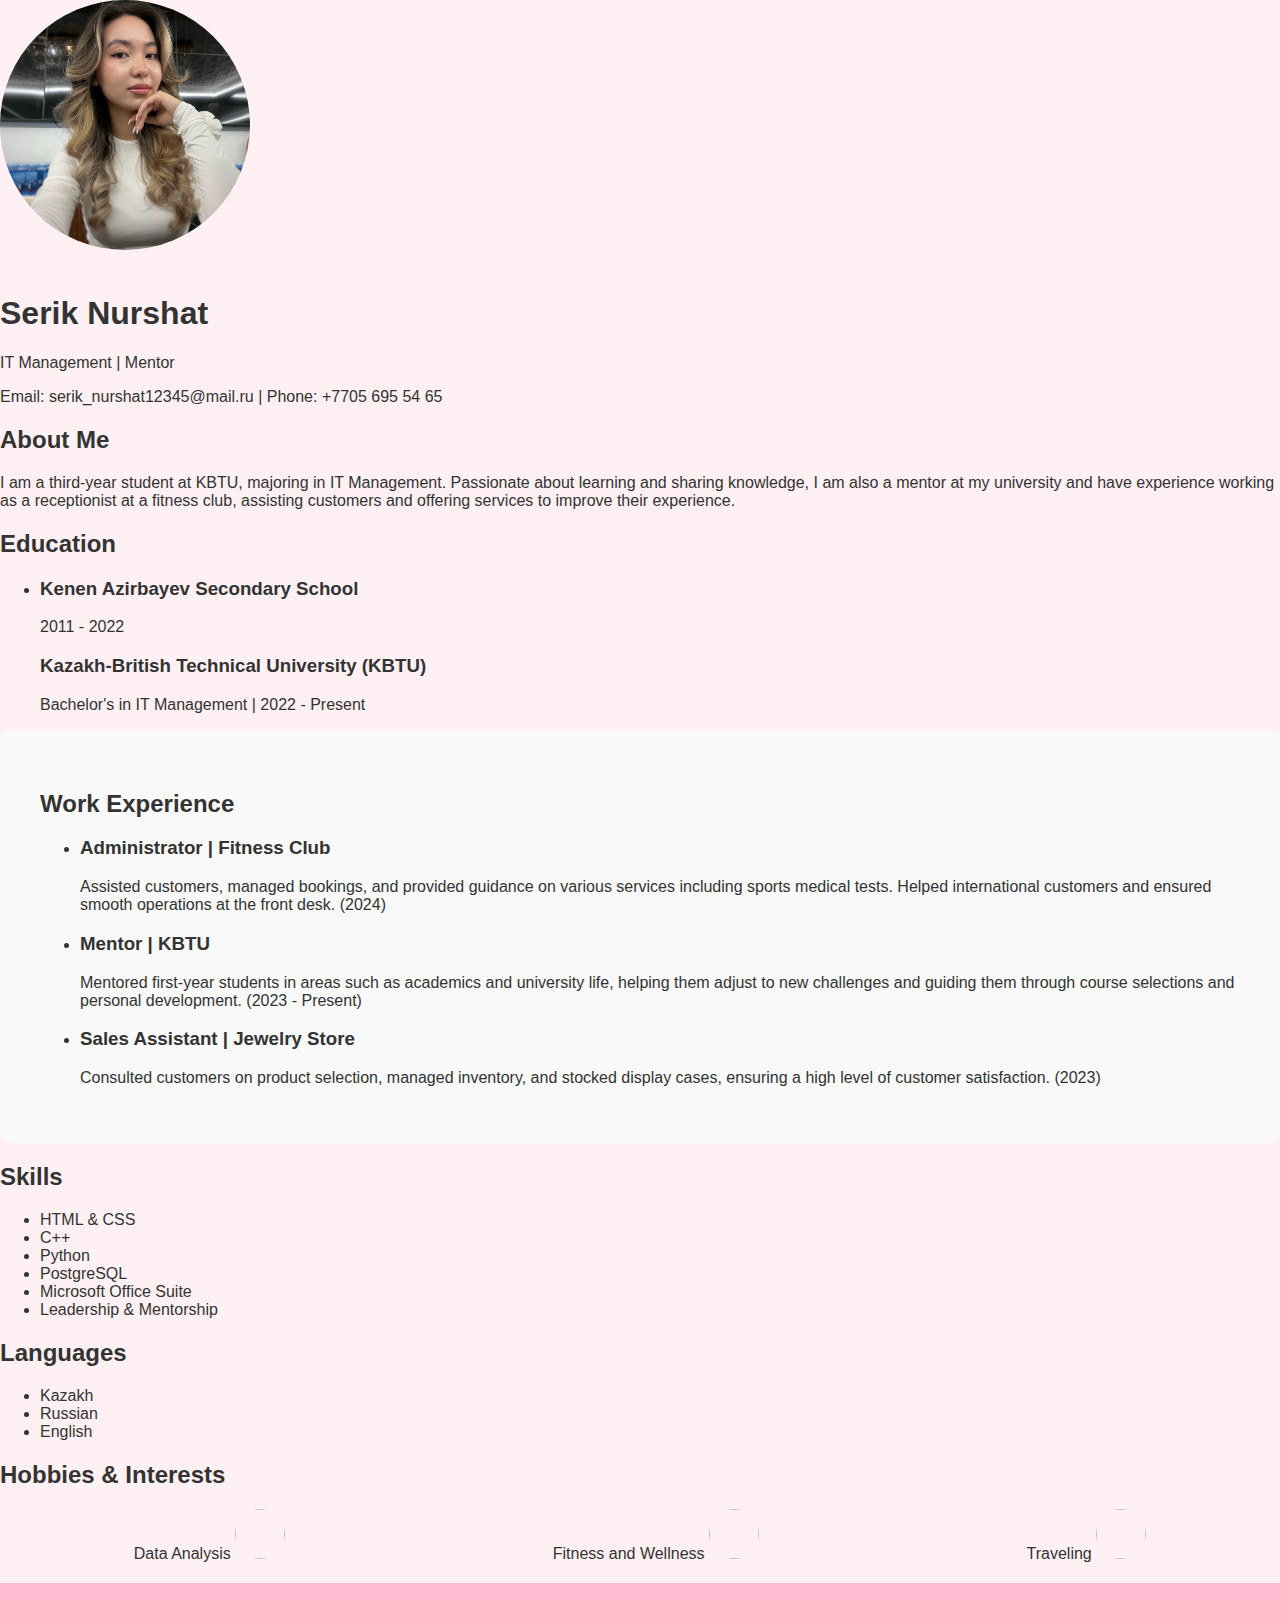
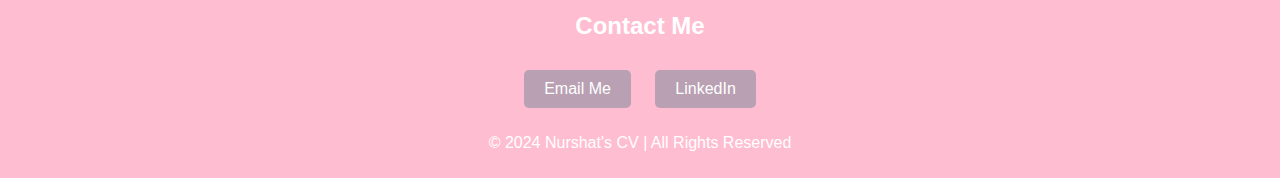
<file: lab2/index.html>
<!DOCTYPE html>
<html lang="en">
<head>
    <meta charset="UTF-8">
    <meta name="viewport" content="width=device-width, initial-scale=1.0"> 
    <title>Nurshat's CV</title>
    <link rel="stylesheet" href="styles.css">
</head>
<body>
    <img src="./profileImg.jpg" alt="Nurshat" width="400" height="500" class="circle-image">
    
    <!-- Header Section -->
    <header>
        <h1>Serik Nurshat</h1>
        <p>IT Management | Mentor </p>
        <p>Email: serik_nurshat12345@mail.ru | Phone: +7705 695 54 65</p>
    </header>

    <!-- About Section -->
    <section id="about">
        <h2>About Me</h2>
        <p>I am a third-year student at KBTU, majoring in IT Management. Passionate about learning and sharing knowledge, I am also a mentor at my university and have experience working as a receptionist at a fitness club, assisting customers and offering services to improve their experience.</p>
    </section>

    <!-- Education Section -->
    <section id="education">
        <h2>Education</h2>
        <ul>
            <li>
                <h3>Kenen Azirbayev Secondary School</h3>
                <p>2011 - 2022</p>
                <h3>Kazakh-British Technical University (KBTU)</h3>
                <p>Bachelor's in IT Management | 2022 - Present</p>
            </li>
        </ul>
    </section>

    <!-- Work Experience Section -->
    <section id="experience">
        <h2>Work Experience</h2>
        <ul>
            <li>
                <h3>Administrator | Fitness Club</h3>
                <p>Assisted customers, managed bookings, and provided guidance on various services including sports medical tests. Helped international customers and ensured smooth operations at the front desk. (2024)</p>
            </li>
            <li>
                <h3>Mentor | KBTU</h3>
                <p>Mentored first-year students in areas such as academics and university life, helping them adjust to new challenges and guiding them through course selections and personal development. (2023 - Present)</p>
            </li>
            <li>
                <h3>Sales Assistant | Jewelry Store</h3>
                <p>Consulted customers on product selection, managed inventory, and stocked display cases, ensuring a high level of customer satisfaction. (2023)</p>
            </li>
        </ul>
    </section>

    <!-- Skills Section -->
    <section id="skills">
        <h2>Skills</h2>
        <ul>
            <li>HTML & CSS</li>
            <li>C++</li>
            <li>Python</li>
            <li>PostgreSQL</li>
            <li>Microsoft Office Suite</li>
            <li>Leadership & Mentorship</li>
        </ul>
    </section>

    <!-- Languages Section -->
    <section id="languages">
        <h2>Languages</h2>
        <ul>
            <li>Kazakh</li>
            <li>Russian</li>
            <li>English</li>
        </ul>
    </section>

    <!-- Hobbies Section -->
    <section id="hobbies">
        <h2>Hobbies & Interests</h2>
        <ul>
            <li>Data Analysis <img scr="dataAn.png"></li>
            <li>Fitness and Wellness <img scr="welln.png"></li>
            <li>Traveling <img scr="travel.png"></li>
        </ul>
    </section>

    <!-- Footer Section -->
    <footer class="contact">
        <h2>Contact Me</h2>
        <a href="mailto:n_serik@kbtu.kz" class="contact-button">Email Me</a>
        <a href="https://www.linkedin.com/in/nurshat" class="contact-button">LinkedIn</a>
        <p>© 2024 Nurshat's CV | All Rights Reserved</p>
    </footer>
</body>
</html>
</file>
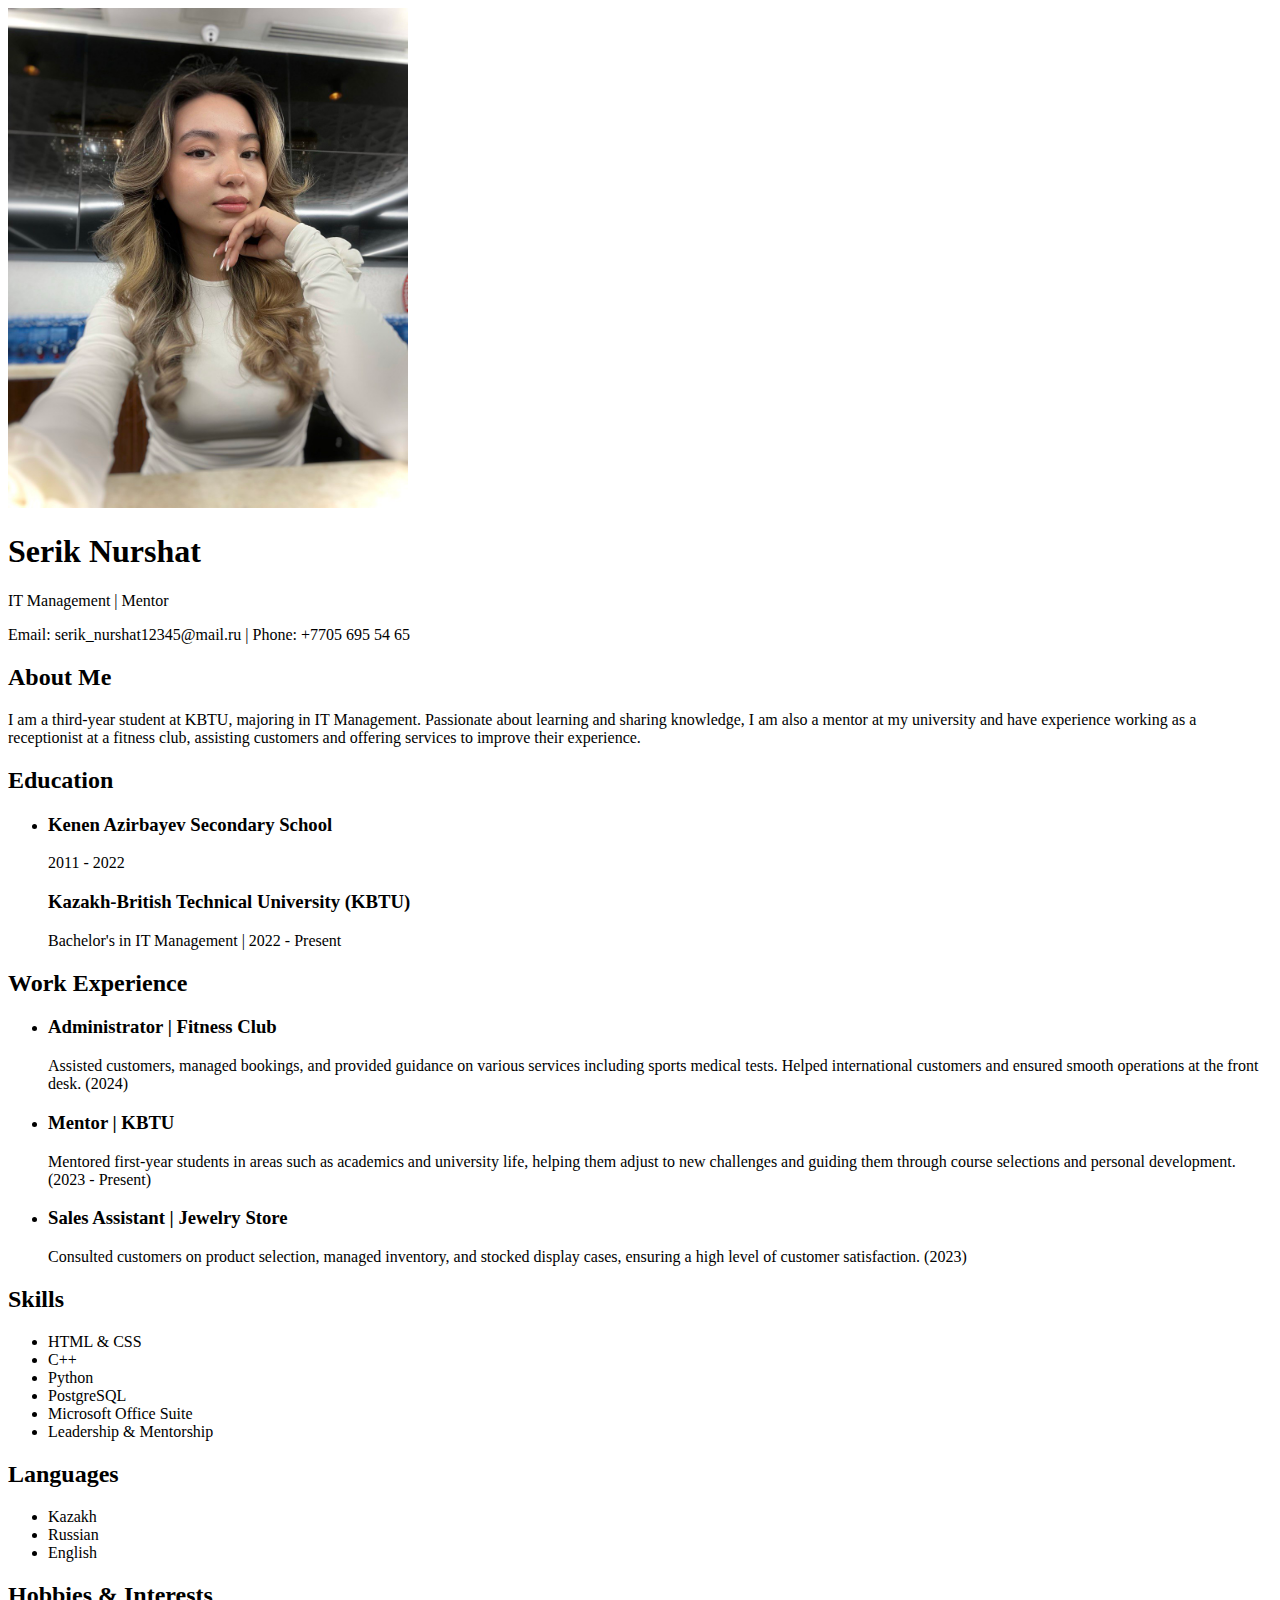
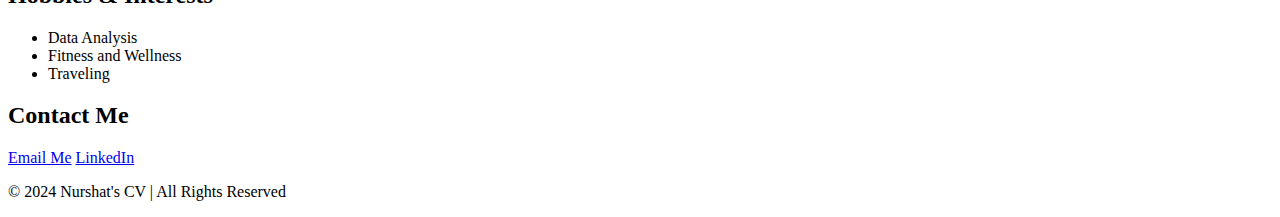
<file: lab1/lab1.html>
<!DOCTYPE html>
<html lang="en">
<head>
    <meta charset="UTF-8">
    <meta name="viewport" content="width=device-width, initial-scale=1.0"> 
    <title>Nurshat's CV</title>
</head>
<body>
    <img src="./profileImg.jpg" alt="Nurshat" width="400" height="500" class="circle-image">
    
    <!-- Header Section -->
    <header>
        <h1>Serik Nurshat</h1>
        <p>IT Management | Mentor </p>
        <p>Email: serik_nurshat12345@mail.ru | Phone: +7705 695 54 65</p>
    </header>

    <!-- About Section -->
    <section id="about">
        <h2>About Me</h2>
        <p>I am a third-year student at KBTU, majoring in IT Management. Passionate about learning and sharing knowledge, I am also a mentor at my university and have experience working as a receptionist at a fitness club, assisting customers and offering services to improve their experience.</p>
    </section>

    <!-- Education Section -->
    <section id="education">
        <h2>Education</h2>
        <ul>
            <li>
                <h3>Kenen Azirbayev Secondary School</h3>
                <p>2011 - 2022</p>
                <h3>Kazakh-British Technical University (KBTU)</h3>
                <p>Bachelor's in IT Management | 2022 - Present</p>
            </li>
        </ul>
    </section>

    <!-- Work Experience Section -->
    <section id="experience">
        <h2>Work Experience</h2>
        <ul>
            <li>
                <h3>Administrator | Fitness Club</h3>
                <p>Assisted customers, managed bookings, and provided guidance on various services including sports medical tests. Helped international customers and ensured smooth operations at the front desk. (2024)</p>
            </li>
            <li>
                <h3>Mentor | KBTU</h3>
                <p>Mentored first-year students in areas such as academics and university life, helping them adjust to new challenges and guiding them through course selections and personal development. (2023 - Present)</p>
            </li>
            <li>
                <h3>Sales Assistant | Jewelry Store</h3>
                <p>Consulted customers on product selection, managed inventory, and stocked display cases, ensuring a high level of customer satisfaction. (2023)</p>
            </li>
        </ul>
    </section>

    <!-- Skills Section -->
    <section id="skills">
        <h2>Skills</h2>
        <ul>
            <li>HTML & CSS</li>
            <li>C++</li>
            <li>Python</li>
            <li>PostgreSQL</li>
            <li>Microsoft Office Suite</li>
            <li>Leadership & Mentorship</li>
        </ul>
    </section>

    <!-- Languages Section -->
    <section id="languages">
        <h2>Languages</h2>
        <ul>
            <li>Kazakh</li>
            <li>Russian</li>
            <li>English</li>
        </ul>
    </section>

    <!-- Hobbies Section -->
    <section id="hobbies">
        <h2>Hobbies & Interests</h2>
        <ul>
            <li>Data Analysis</li>
            <li>Fitness and Wellness</li>
            <li>Traveling</li>
        </ul>
    </section>

    <!-- Footer Section -->
    <footer class="contact">
        <h2>Contact Me</h2>
        <a href="mailto:n_serik@kbtu.kz" class="contact-button">Email Me</a>
        <a href="https://www.linkedin.com/in/nurshat" class="contact-button">LinkedIn</a>
        <p>© 2024 Nurshat's CV | All Rights Reserved</p>
    </footer>
</body>
</html>
</file>
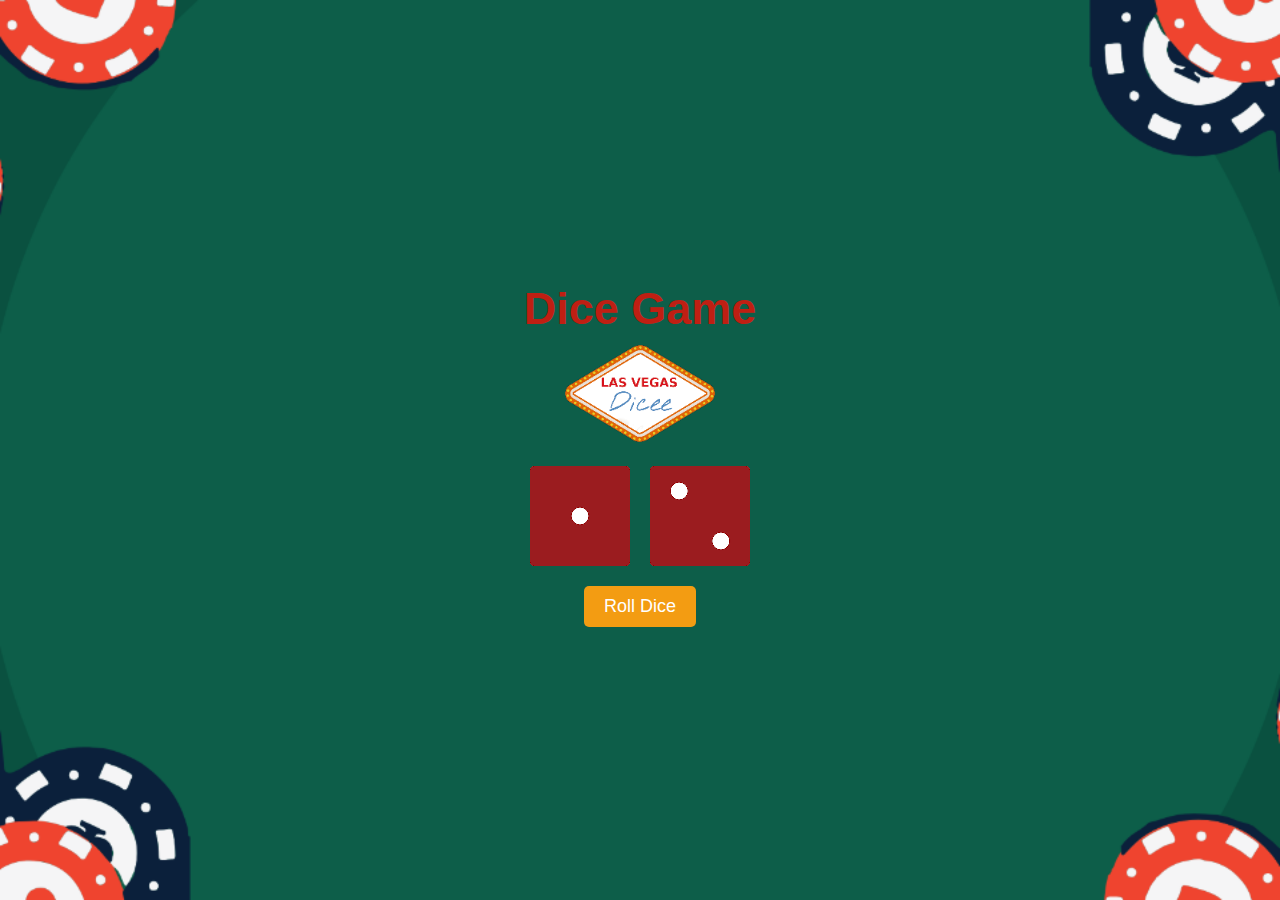
<file: lab4/pro.html>
<!DOCTYPE html>
<html lang="en">
<head>
    <meta charset="UTF-8">
    <meta name="viewport" content="width=device-width, initial-scale=1.0">
    <title>Dice Game</title>
    <link rel="stylesheet" href="pro.css"> <!-- Link CSS -->
</head>
<body>
    
    <div class="container">
        <!-- Game Title -->
        <h1 class="game-title">Dice Game</h1>

        <!-- Game Logo -->
        <div class="logo-container">
            <img src="img/diceeLogo.png" alt="Dice Game Logo" class="logo">
        </div>

        
        <!-- Dice Images -->
        <div class="dice-container">
            <img id="lhsDice" class="dice" src="./img/dice1.png" alt="Dice 1">
            <img id="rhsDice" class="dice" src="./img/dice2.png" alt="Dice 2">
        </div>

        <!-- Roll Button -->
        <button id="rollButton">Roll Dice</button>
    </div>

    <script src="pro.js"></script> <!-- Link JS -->
</body>
</html>
</file>
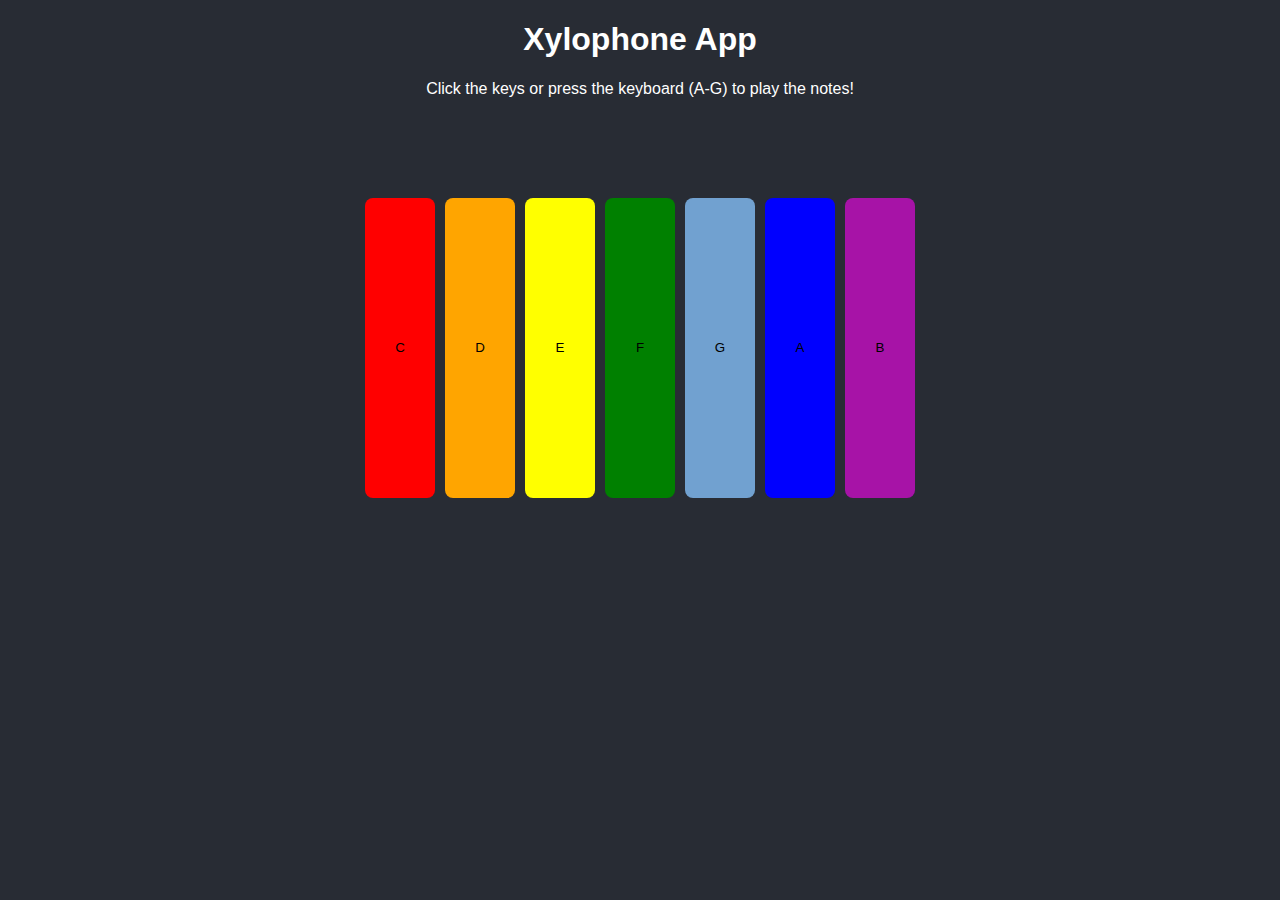
<file: lab5/Xylophone.html>
<!DOCTYPE html>
<html lang="en">
<head>
  <meta charset="UTF-8">
  <meta name="viewport" content="width=device-width, initial-scale=1.0">
  <title>Interactive Xylophone</title>
  <link rel="stylesheet" href="Xylophone.css">
</head>
<body>
  <header>
    <h1>Xylophone App</h1>
    <p>Click the keys or press the keyboard (A-G) to play the notes!</p>
  </header>

  <main>
    <section class="xylophone">
      <button class="xylo-button" data-sound="C" id="C">C</button>
      <button class="xylo-button" data-sound="D" id="D">D</button>
      <button class="xylo-button" data-sound="E" id="E">E</button>
      <button class="xylo-button" data-sound="F" id="F">F</button>
      <button class="xylo-button" data-sound="G" id="G">G</button>
      <button class="xylo-button" data-sound="A" id="A">A</button>
      <button class="xylo-button" data-sound="B" id="B">B</button>
    </section>
  </main>

  <script src="Xylophone.js"></script>
</body>
</html>
</file>
<file: lab2/styles.css>
/* General styles */
body {
    font-family: 'Poppins', sans-serif;
    background-color: #FFF1F3;
    color: #333;
    margin: 0;
    padding: 0;
}

/* Container layout */
.container {
    display: grid;
    grid-template-columns: 1fr 2fr; /* Two columns layout */
    gap: 20px;
    padding: 20px;
    max-width: 1200px;
    margin: auto;
}

/* Left Column Styles */
.left-column {
    display: flex;
    flex-direction: column;
    align-items: flex-start;  /* Align items to the left */
    background-color: #FCE4EC;
    padding: 20px;
    border-radius: 10px;
}

.left-column h2 {
    color: #f5a0b9;
    margin-bottom: 10px;
}
.circle-image {
    width: 250px;
    height: 250px;
    border-radius: 50%;
    object-fit: cover;
    margin-bottom: 20px;
    align-self: center;
}
#experience {
    background-color: #f9f9f9;
    padding: 40px;
    border-radius: 10px;
}
#experience h2 {
    font-weight: bold;
}

.contact-info h1 {
    text-align: right;
    font-size: 2rem;
    color: #f9acc3;
}
h1:hover {
    color:#D81B60;
}

.contact-info p {
    font-size: 1rem;
    margin: 10px 0;
}

/* Right Column Styles */
.right-column {
    background-color: #ffc9da;
    padding: 20px;
    border-radius: 10px;
}

.right-column h2 {
    color: rgb(255, 255, 255);
    margin-bottom: 10px;
    
}
h2:hover {
    color: #D81B60; /* Change title color on hover */
}

/* Hobbies Styles */

#hobbies ul {
    display: flex;
    justify-content: space-around;
    list-style: none;
    padding: 0;
}
#hobbies img {
    width: 50px;
    height: 50px;
    border-radius: 50%;
    transition: transform 0.5s ease;
}
#hobbies li {
    margin: 0 15px;
    text-align: center;
}
.hobby-item {
    display: flex;
    flex-direction: column; /* Располагает элементы вертикально */
    align-items: center; /* Выравнивает элементы по центру */
    
}
#hobbies li:hover img {
    transform: scale(1.3);
}

/* Footer Styles */
footer {
    text-align: center;
    padding: 10px;
    background-color: #ffbdd2;
    color: white;
    margin-top: 20px;
}
.contact-button {
    display: inline-block;
    padding: 10px 20px;
    margin: 10px;
    background-color: #b9a0b2; /* Button color */
    color: white;
    text-decoration: none;
    border-radius: 5px;
    font-size: 16px;
    transition: background-color 0.3s ease;
    text-align: center;
}

.contact-button:hover {
    background-color: #a98ca9; /* Darker color on hover */
}

/* Responsive Design */
@media (max-width: 768px) {
    .container {
        grid-template-columns: 1fr; /* Single column layout */
    }

    .left-column {
        align-items: center; /* Center align items on small screens */
    }

    #hobbies ul {
        flex-direction: column;
    }
}
</file>
<file: lab4/pro.css>
/* General Page Styling */
body {
    background-image: url('images.jpg'); /* Путь к вашему изображению фона */
    background-size: cover; /* Заставить изображение заполнять весь экран */
    background-position: center; 
    font-family: 'Arial', sans-serif;
    display: flex;
    align-items: center;
    justify-content: center;
    height: 100vh;
    margin: 0;
}

/* Container to Center Elements */
.container {
    text-align: center;
}

/* Logo Styling */
.logo-container {
    margin-top: 10px;
}

.logo {
    width: 150px;
    height: auto;
}

/* Game Title Styling */
.game-title {
    font-size: 45px;
    margin: 10px 0;
    color: #bf1f13;
    
}

/* Dice Styling */
.dice-container {
    display: flex;
    justify-content: center;
    gap: 20px;
    margin: 20px 0;
}

.dice {
    width: 100px;
    height: 100px;
    transition: transform 0.5s ease;
}

/* Button Styling */
#rollButton {
    padding: 10px 20px;
    font-size: 18px;
    cursor: pointer;
    background-color: #f39c12;
    border: none;
    border-radius: 5px;
    color: white;
    transition: background-color 0.3s;
}

#rollButton:hover {
    background-color: #e67e22;
}

/* Responsive Design */
@media (max-width: 600px) {
    .dice {
        width: 80px;
        height: 80px;
    }

    #rollButton {
        font-size: 16px;
    }
}
</file>
<file: lab5/Xylophone.css>
body {
    background-color: #282c34;
    color: white;
    font-family: Arial, sans-serif;
    text-align: center;
    margin: 0;
    padding: 0;
  }
  
  .xylophone {
    display: flex;
    justify-content: center;
    gap: 10px;
    margin-top: 100px;
  }
  
  .xylo-button {
    width: 70px;
    height: 300px;
    border: none;
    border-radius: 8px;
    cursor: pointer;
    transition: transform 0.1s, box-shadow 0.2s;
  }
  
  #C { background-color: red }
  #D { background-color: orange; }
  #E { background-color: yellow; }
  #F { background-color: green; }
  #G { background-color: rgb(113, 161, 208); }
  #A { background-color: blue }
  #B { background-color: rgb(167, 19, 167); }
  
  .xylo-button:hover {
    transform: scale(1.05);
    box-shadow: 0 4px 8px rgba(0, 0, 0, 0.4);
  }
  
  .xylo-button:active {
    transform: scale(0.95);
  }
</file>
